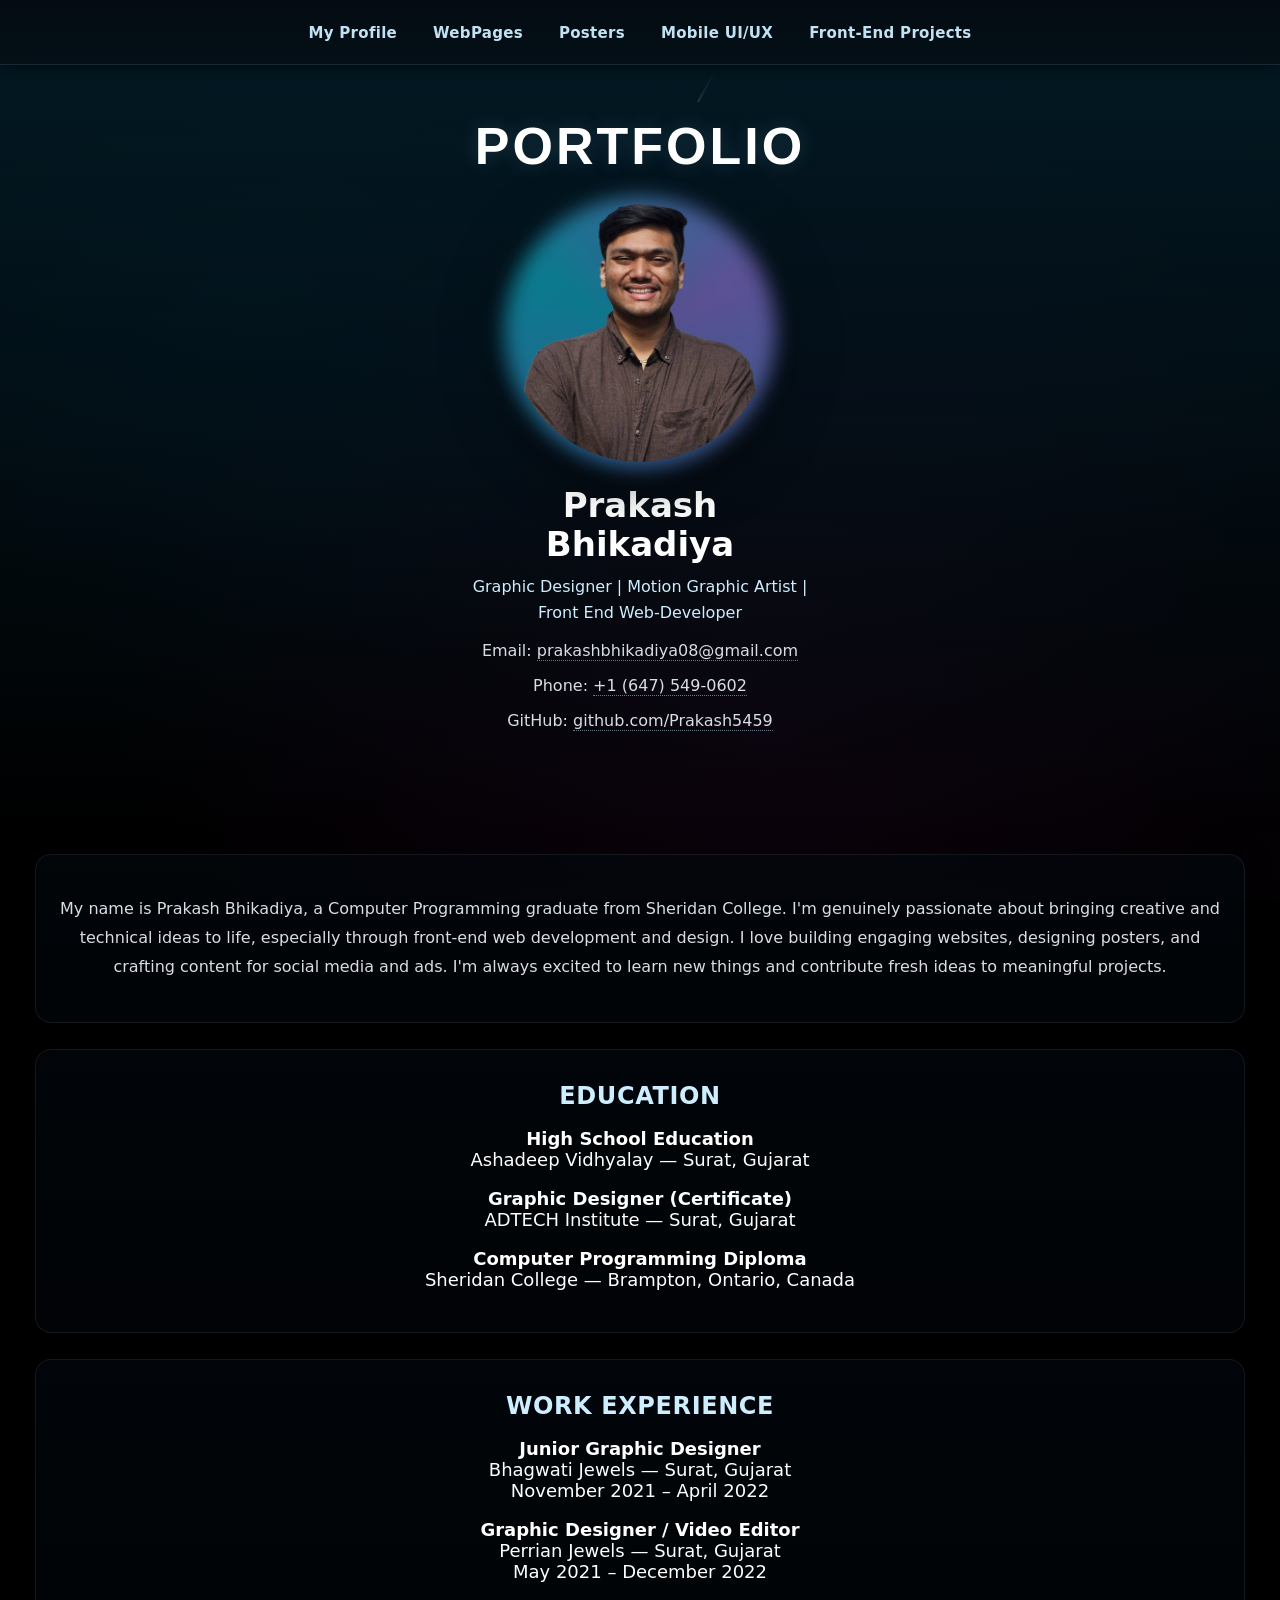
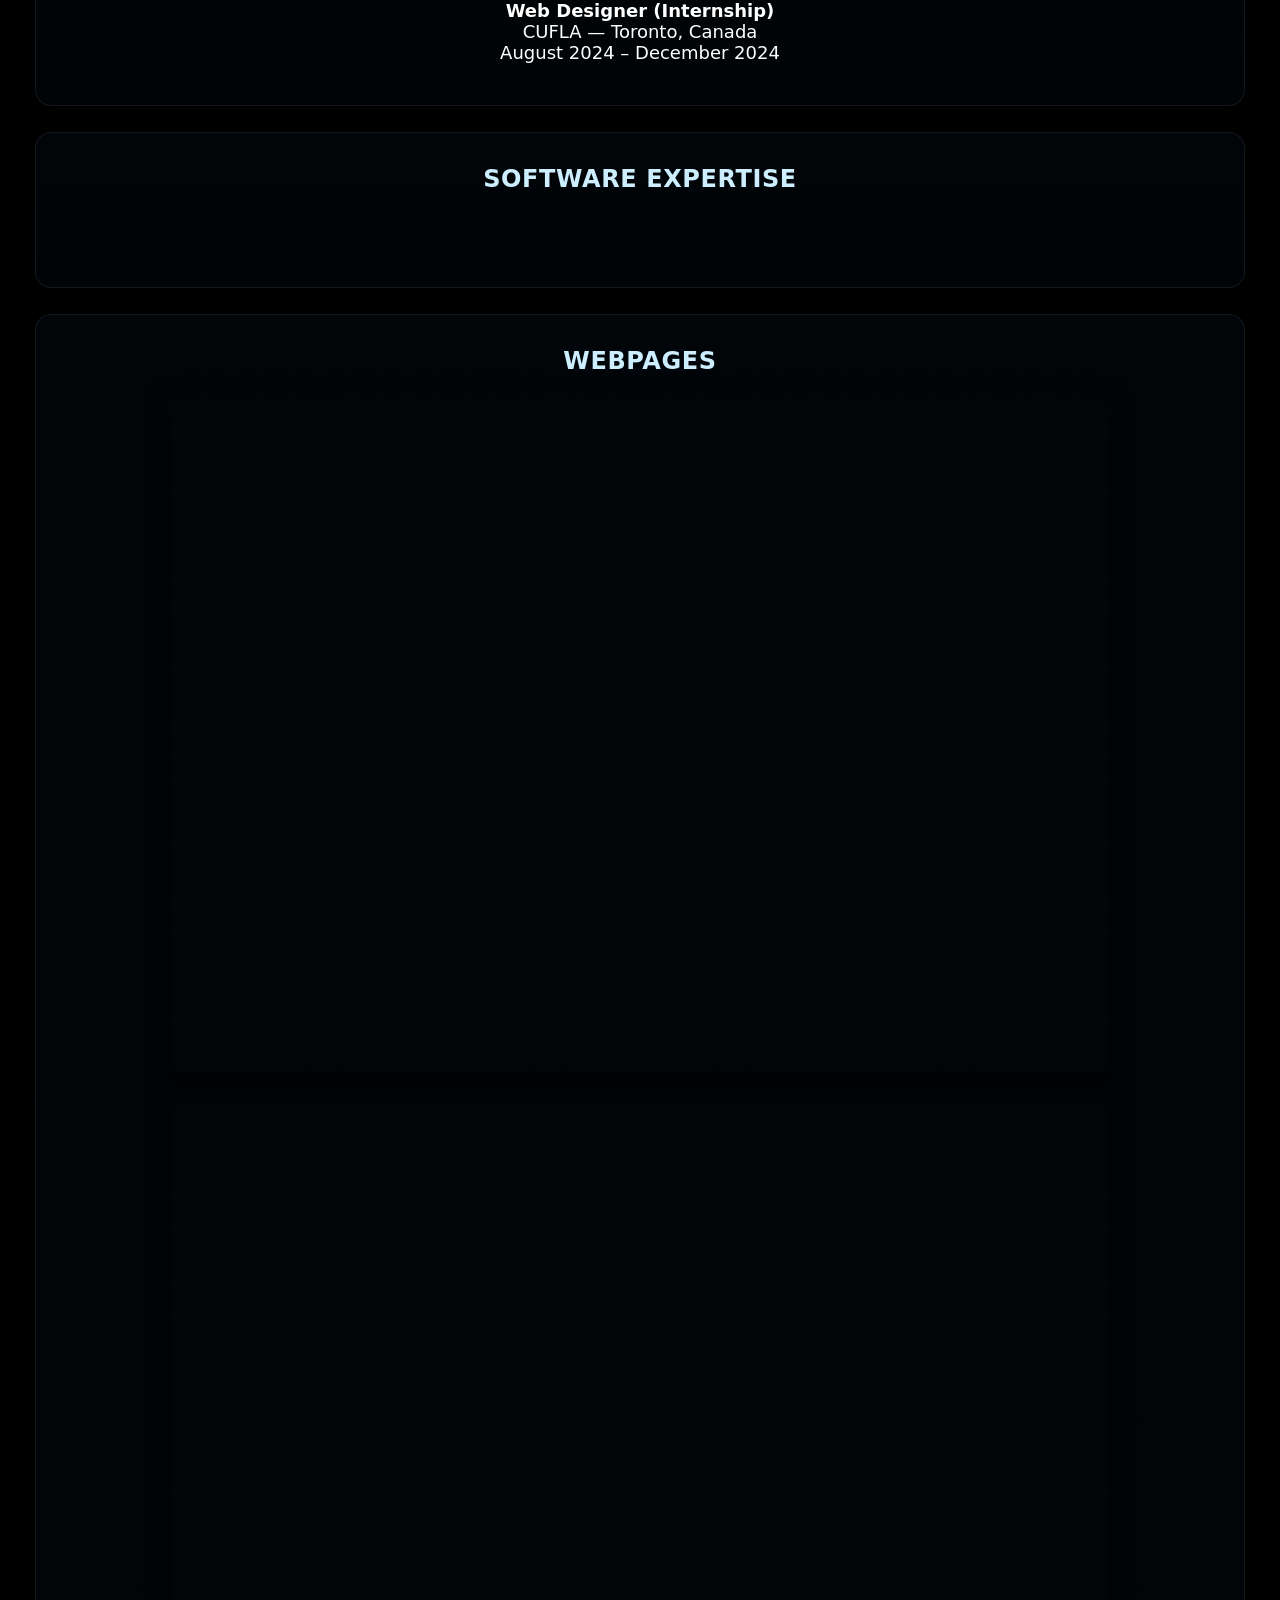
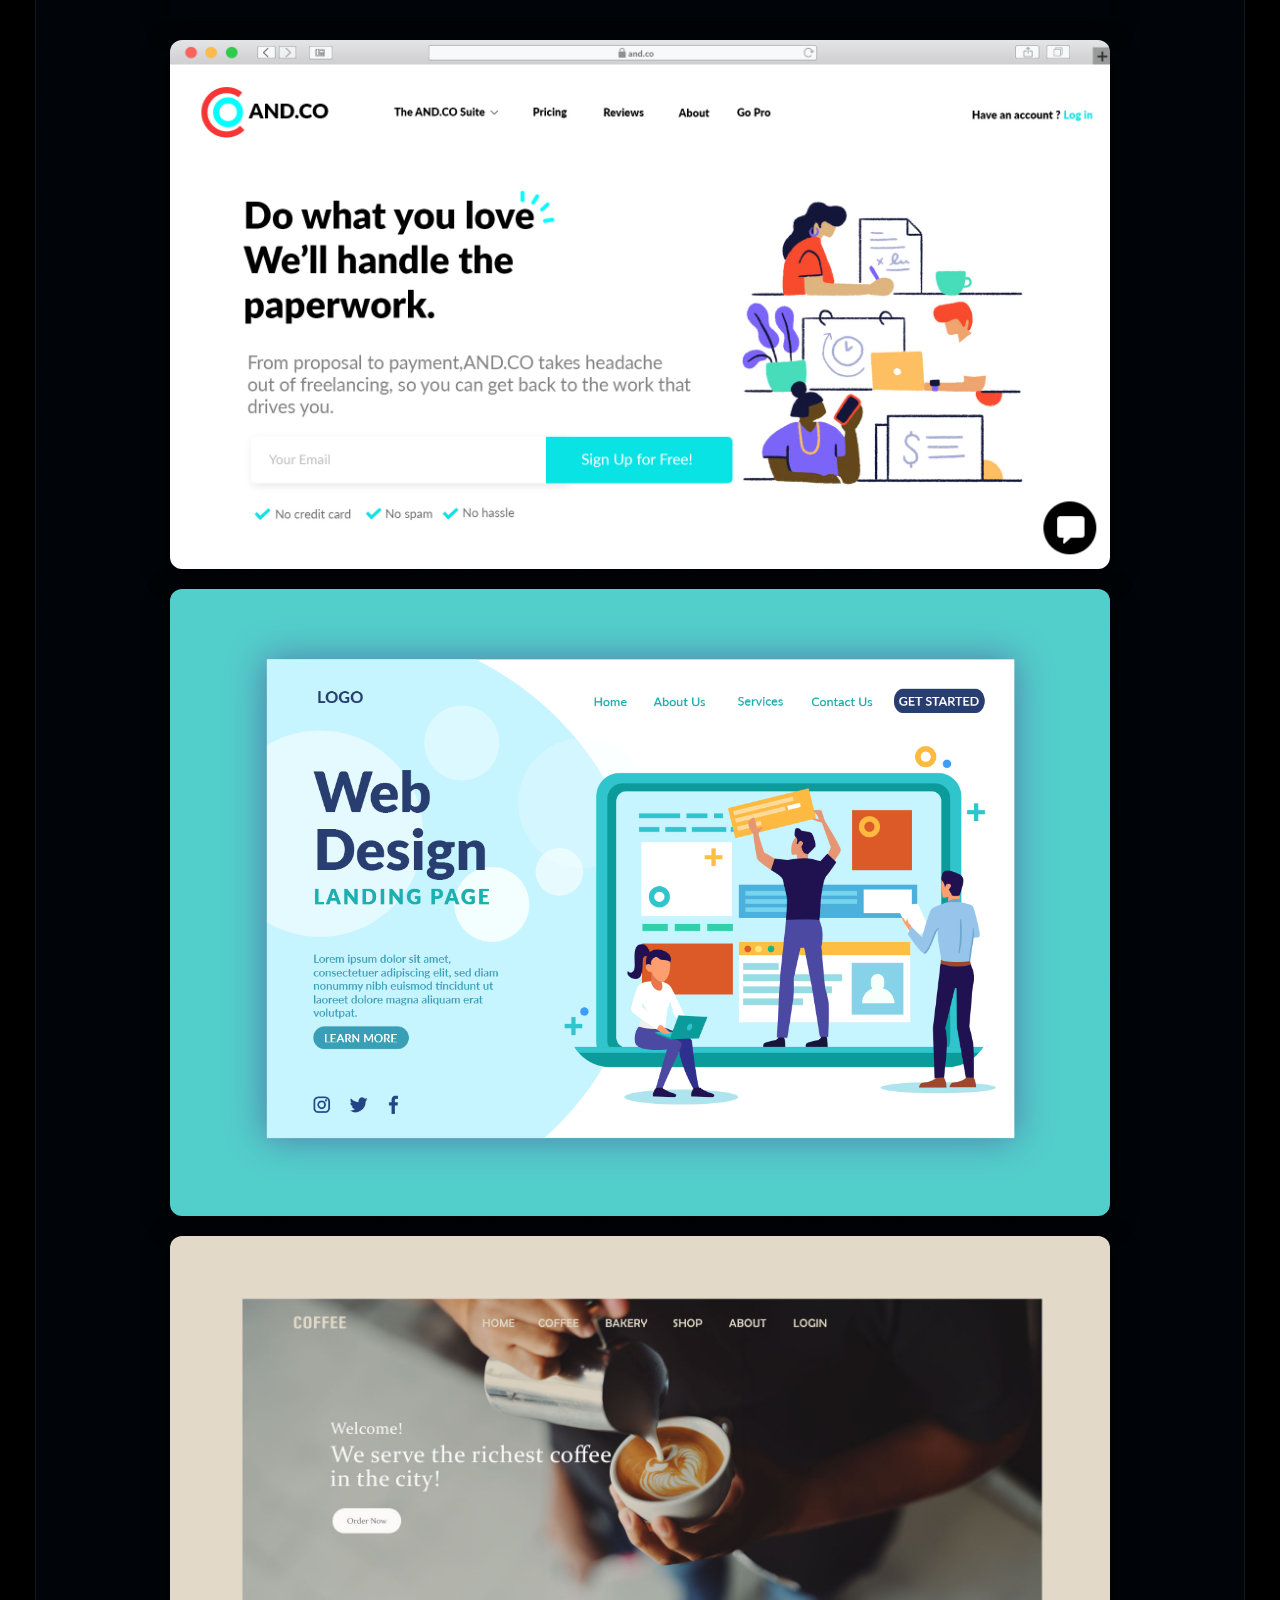
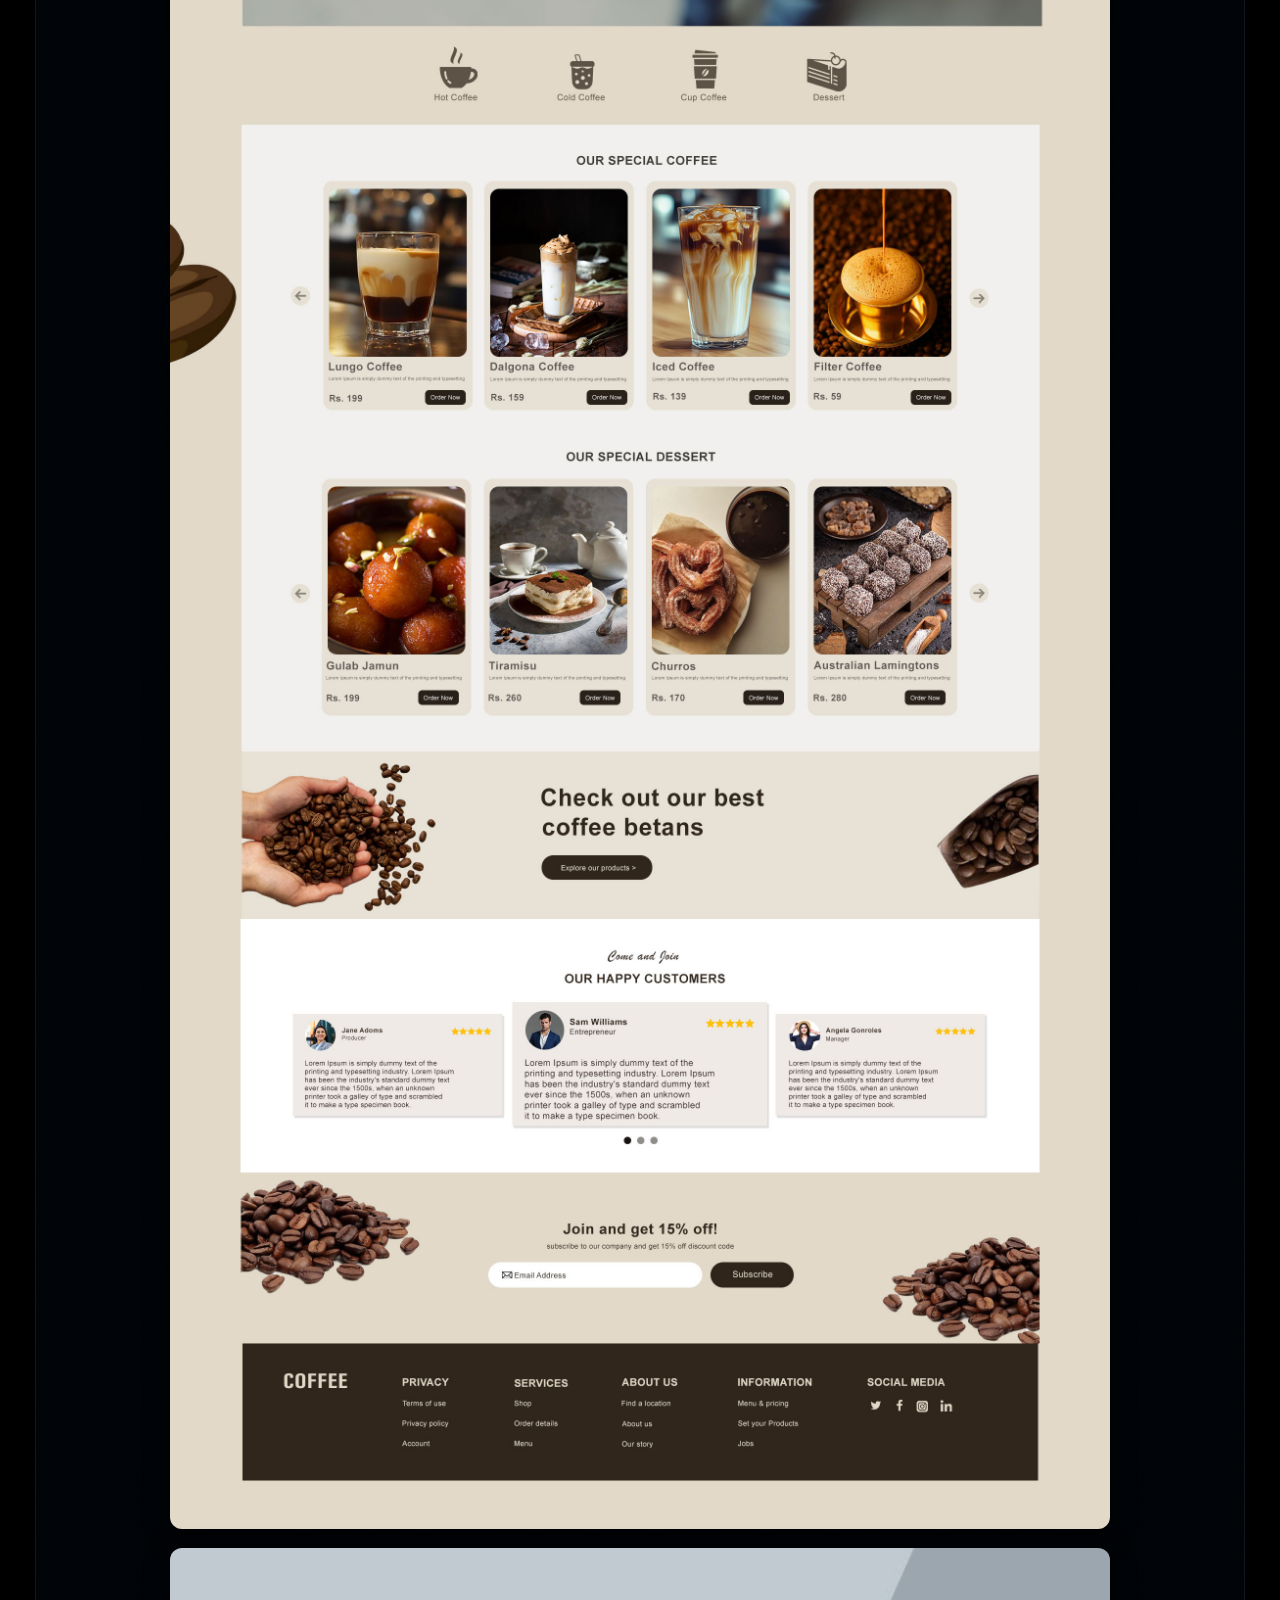
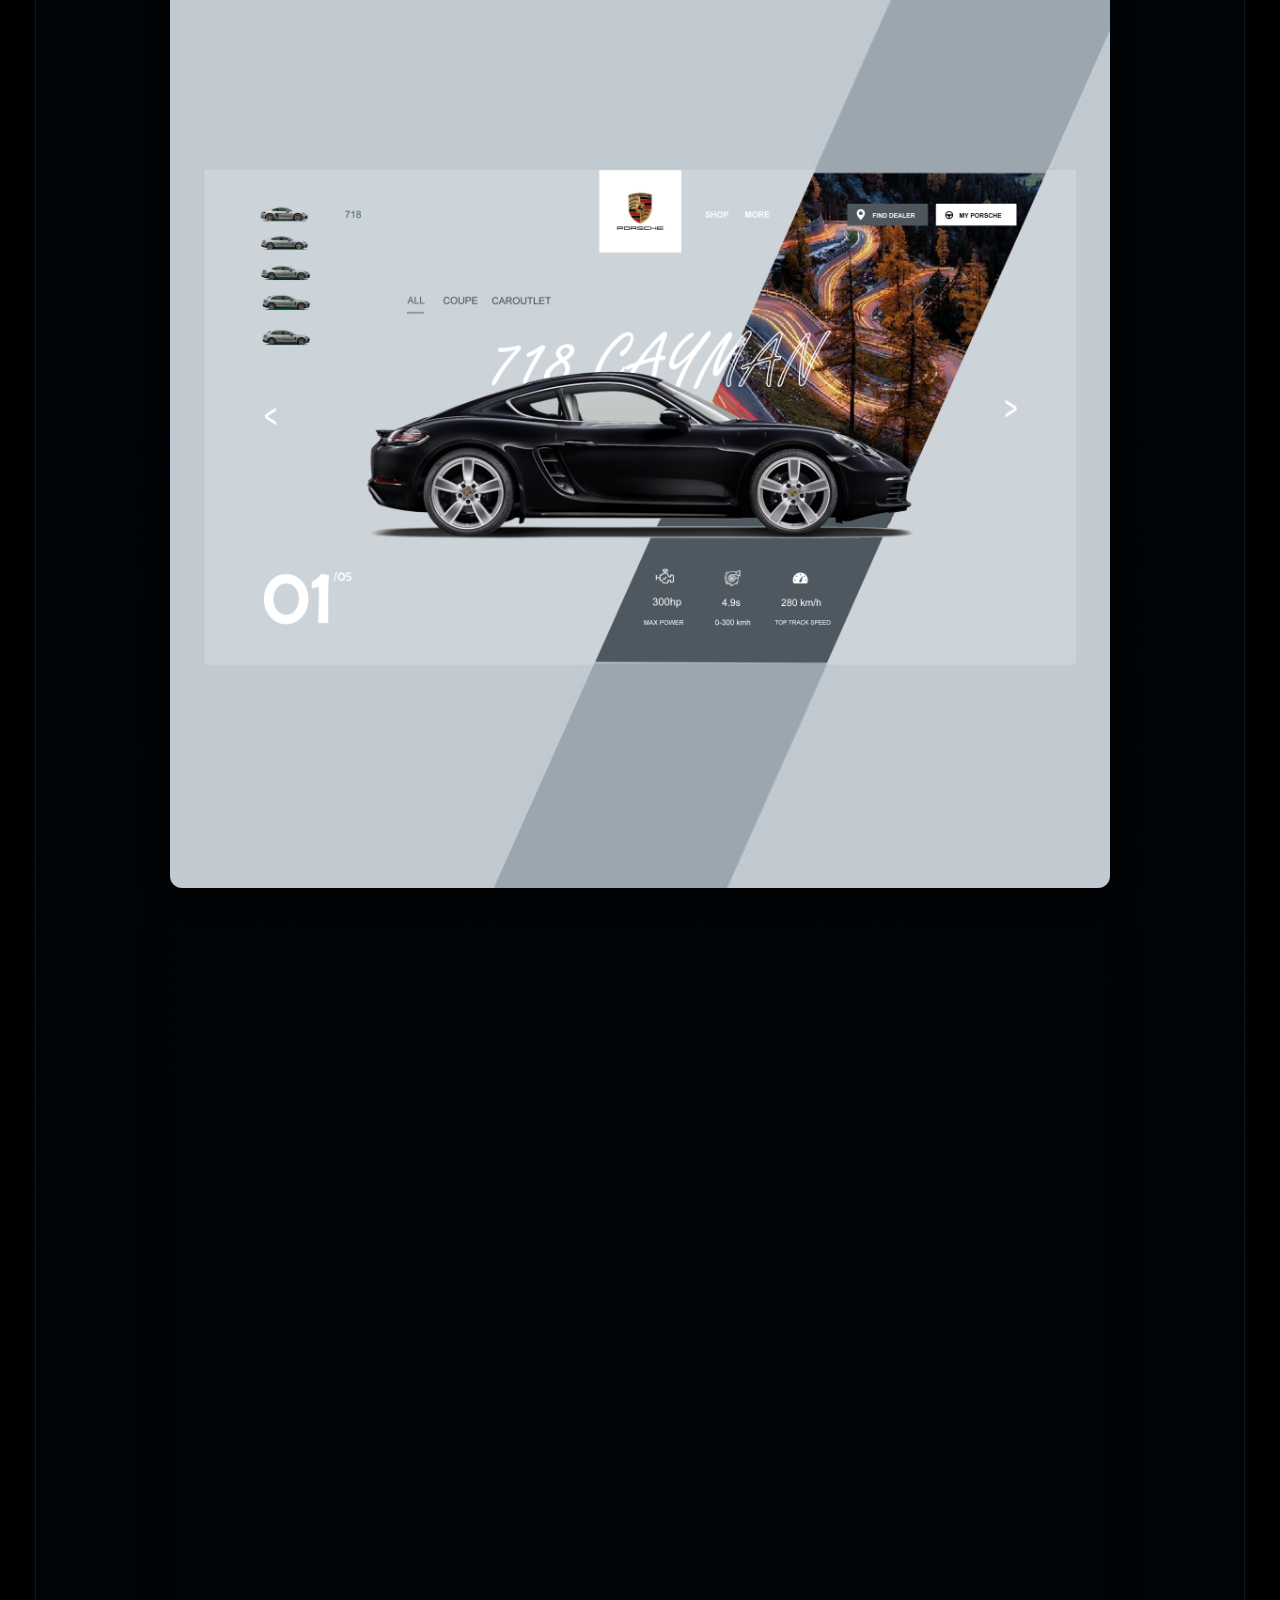
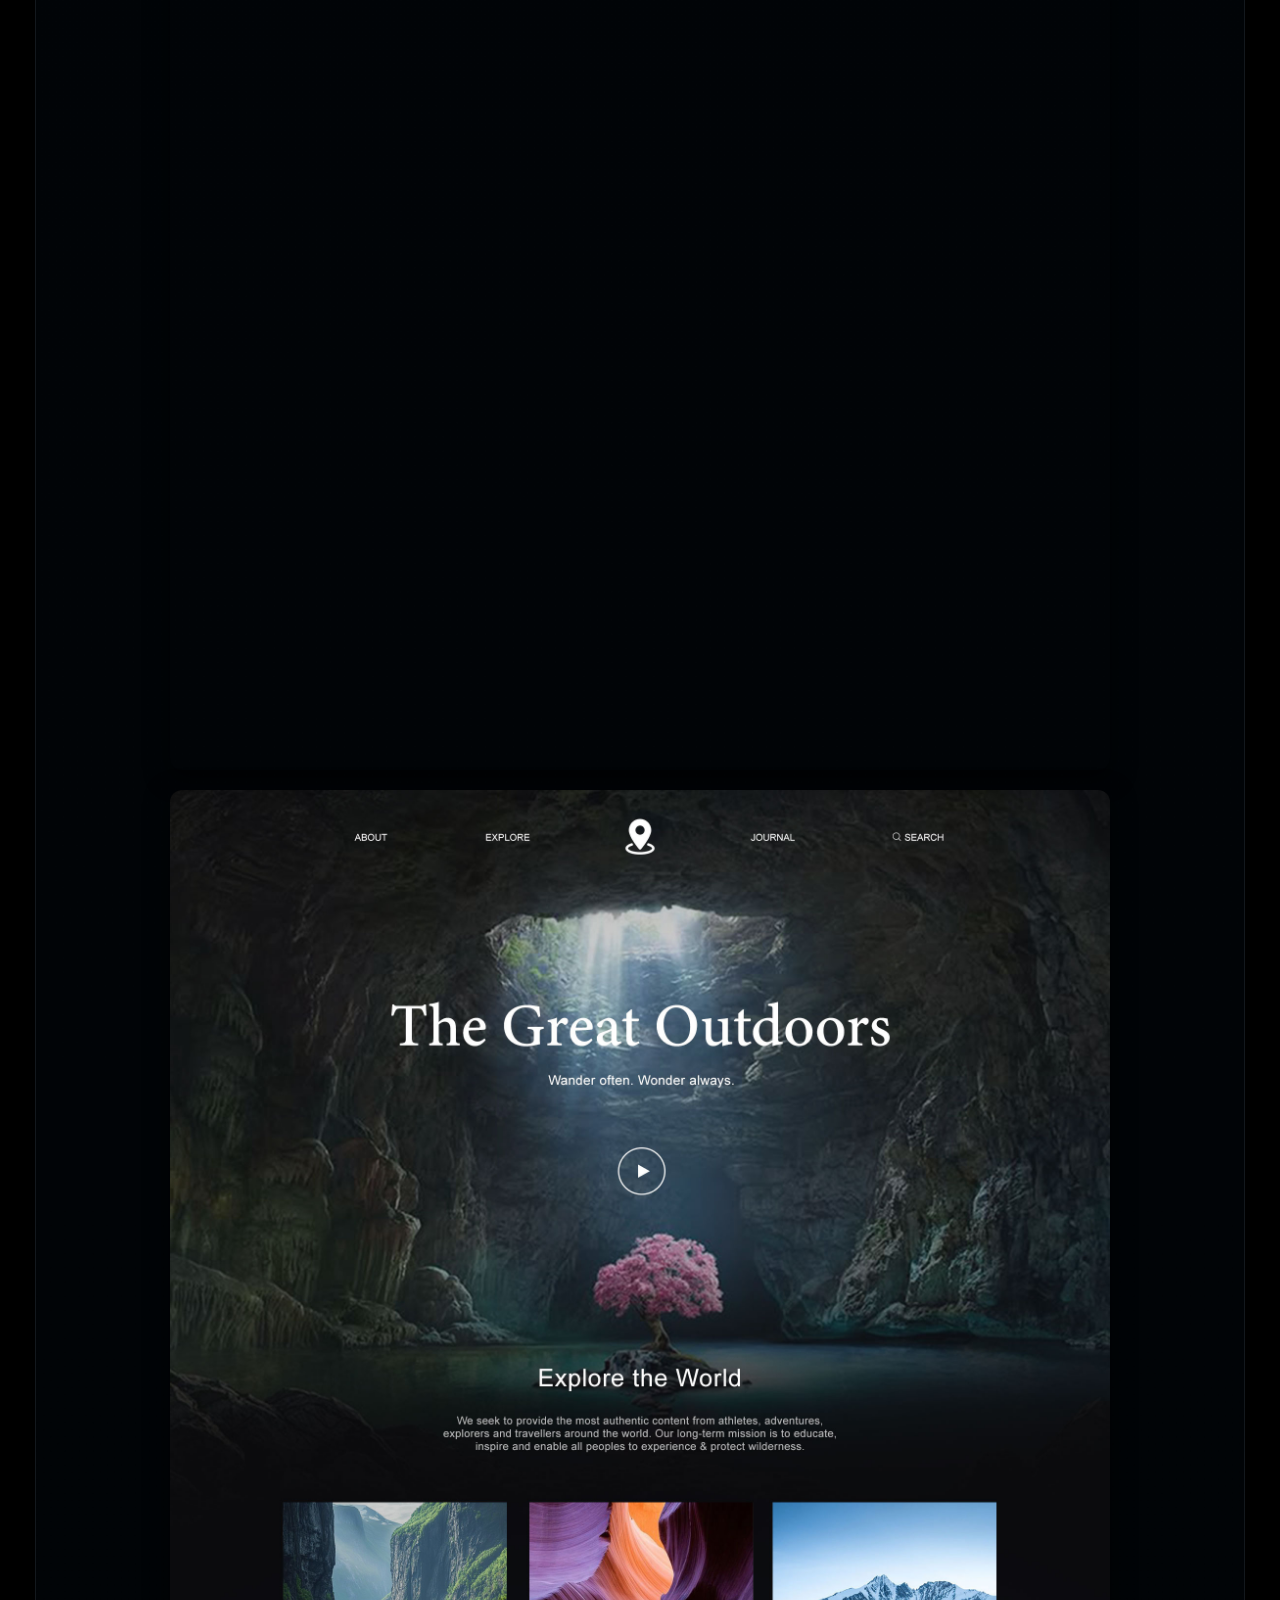
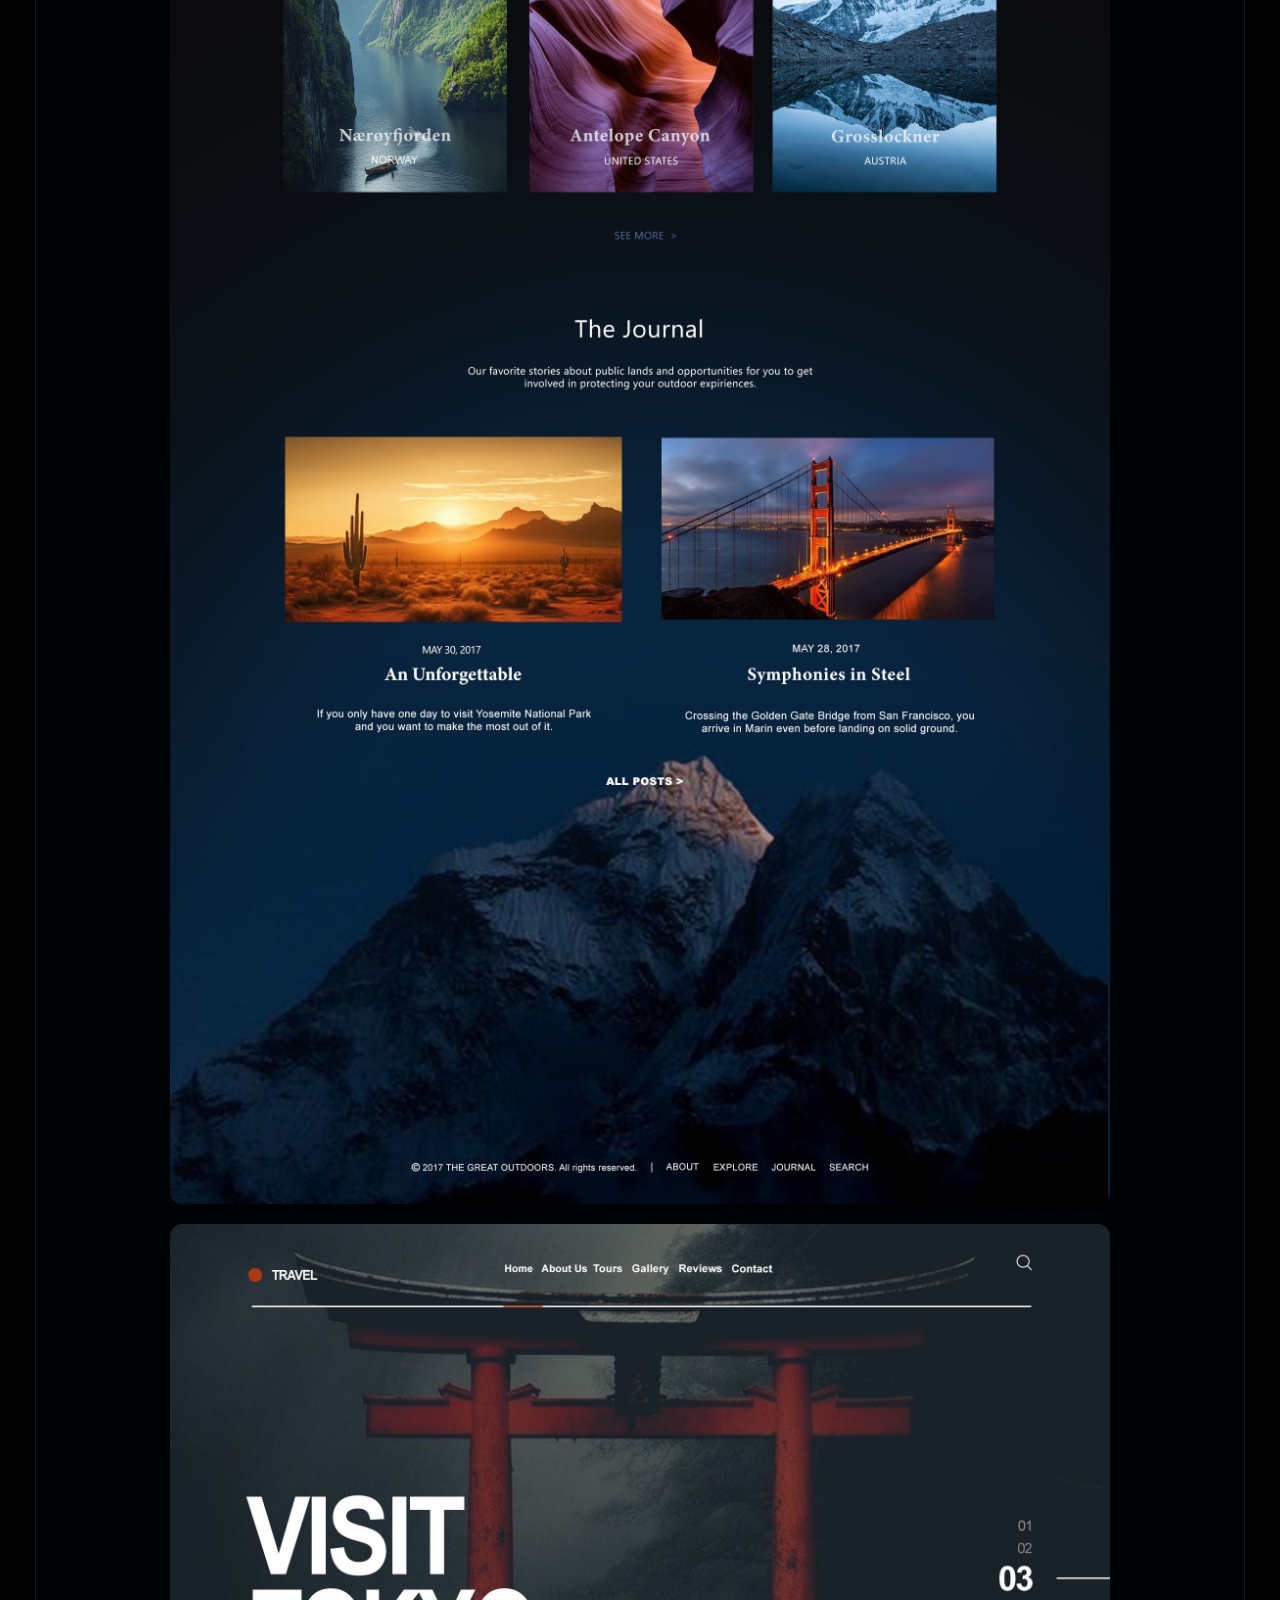
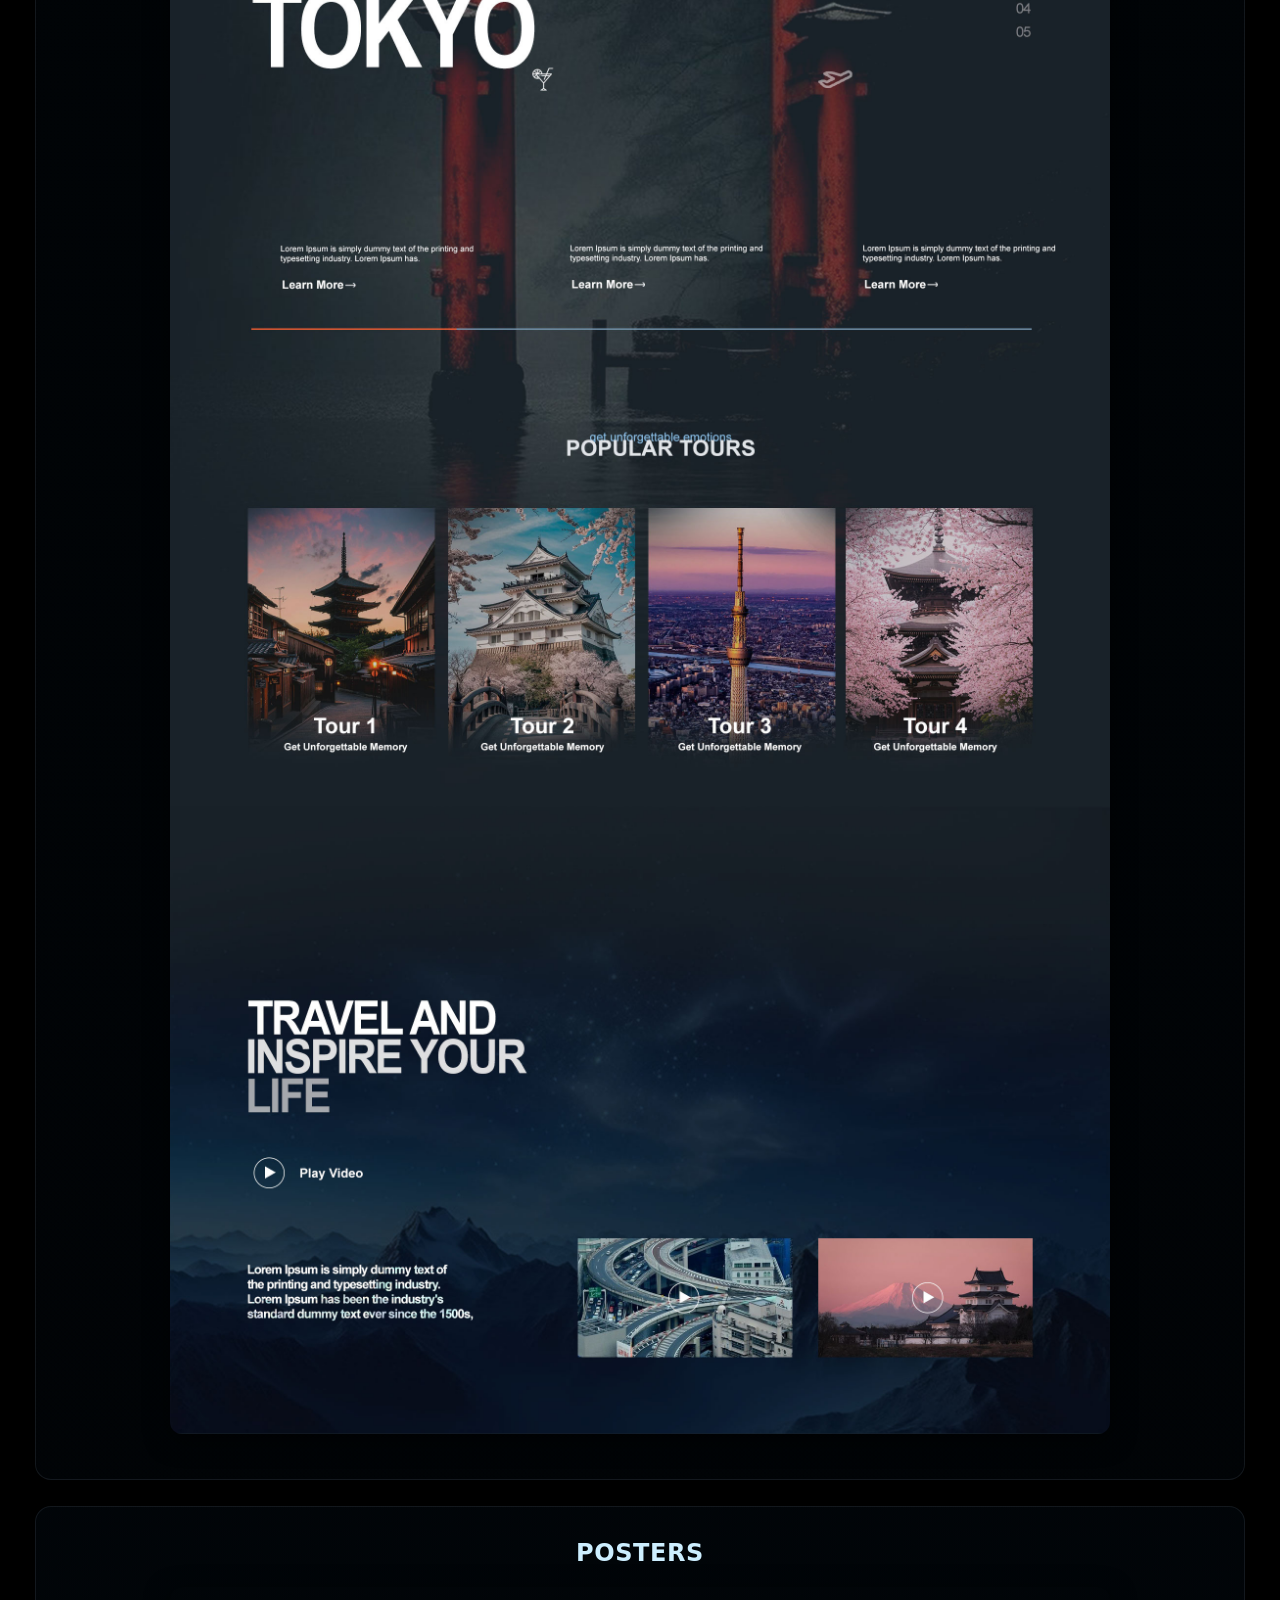
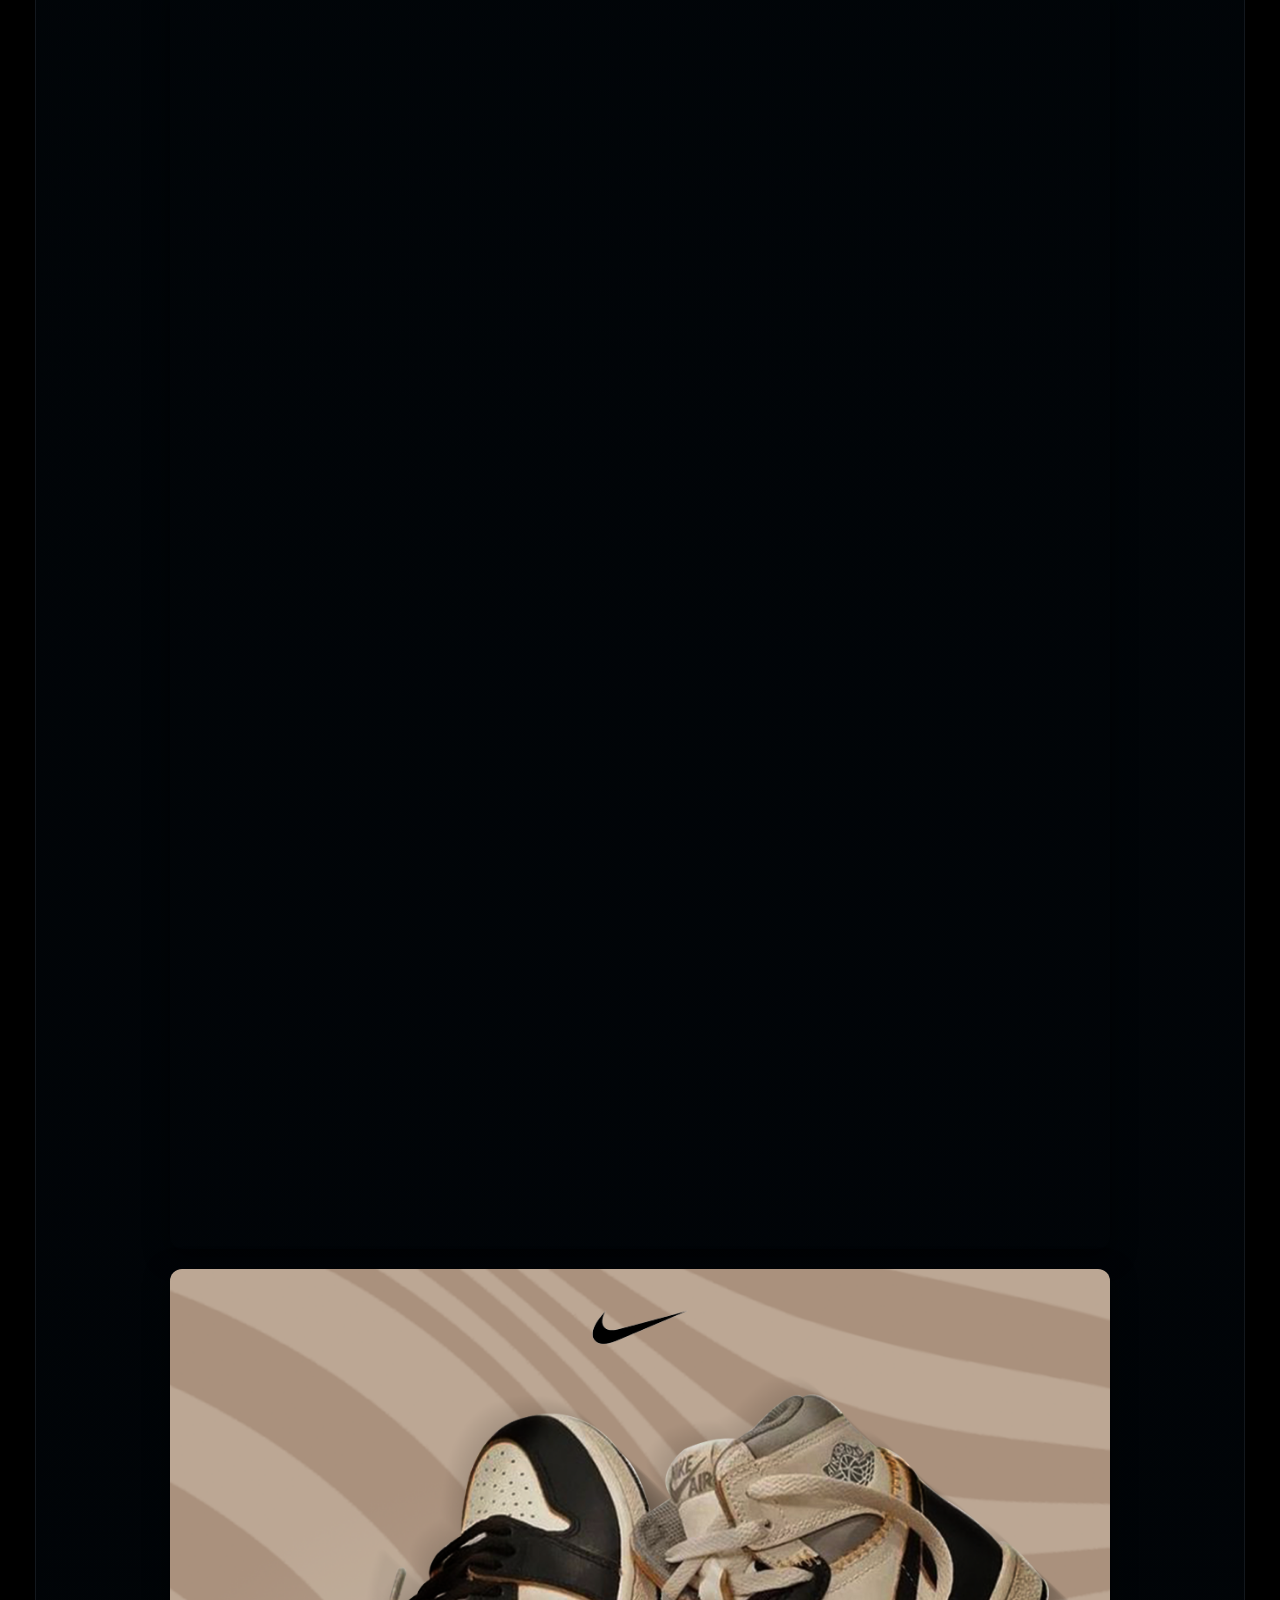
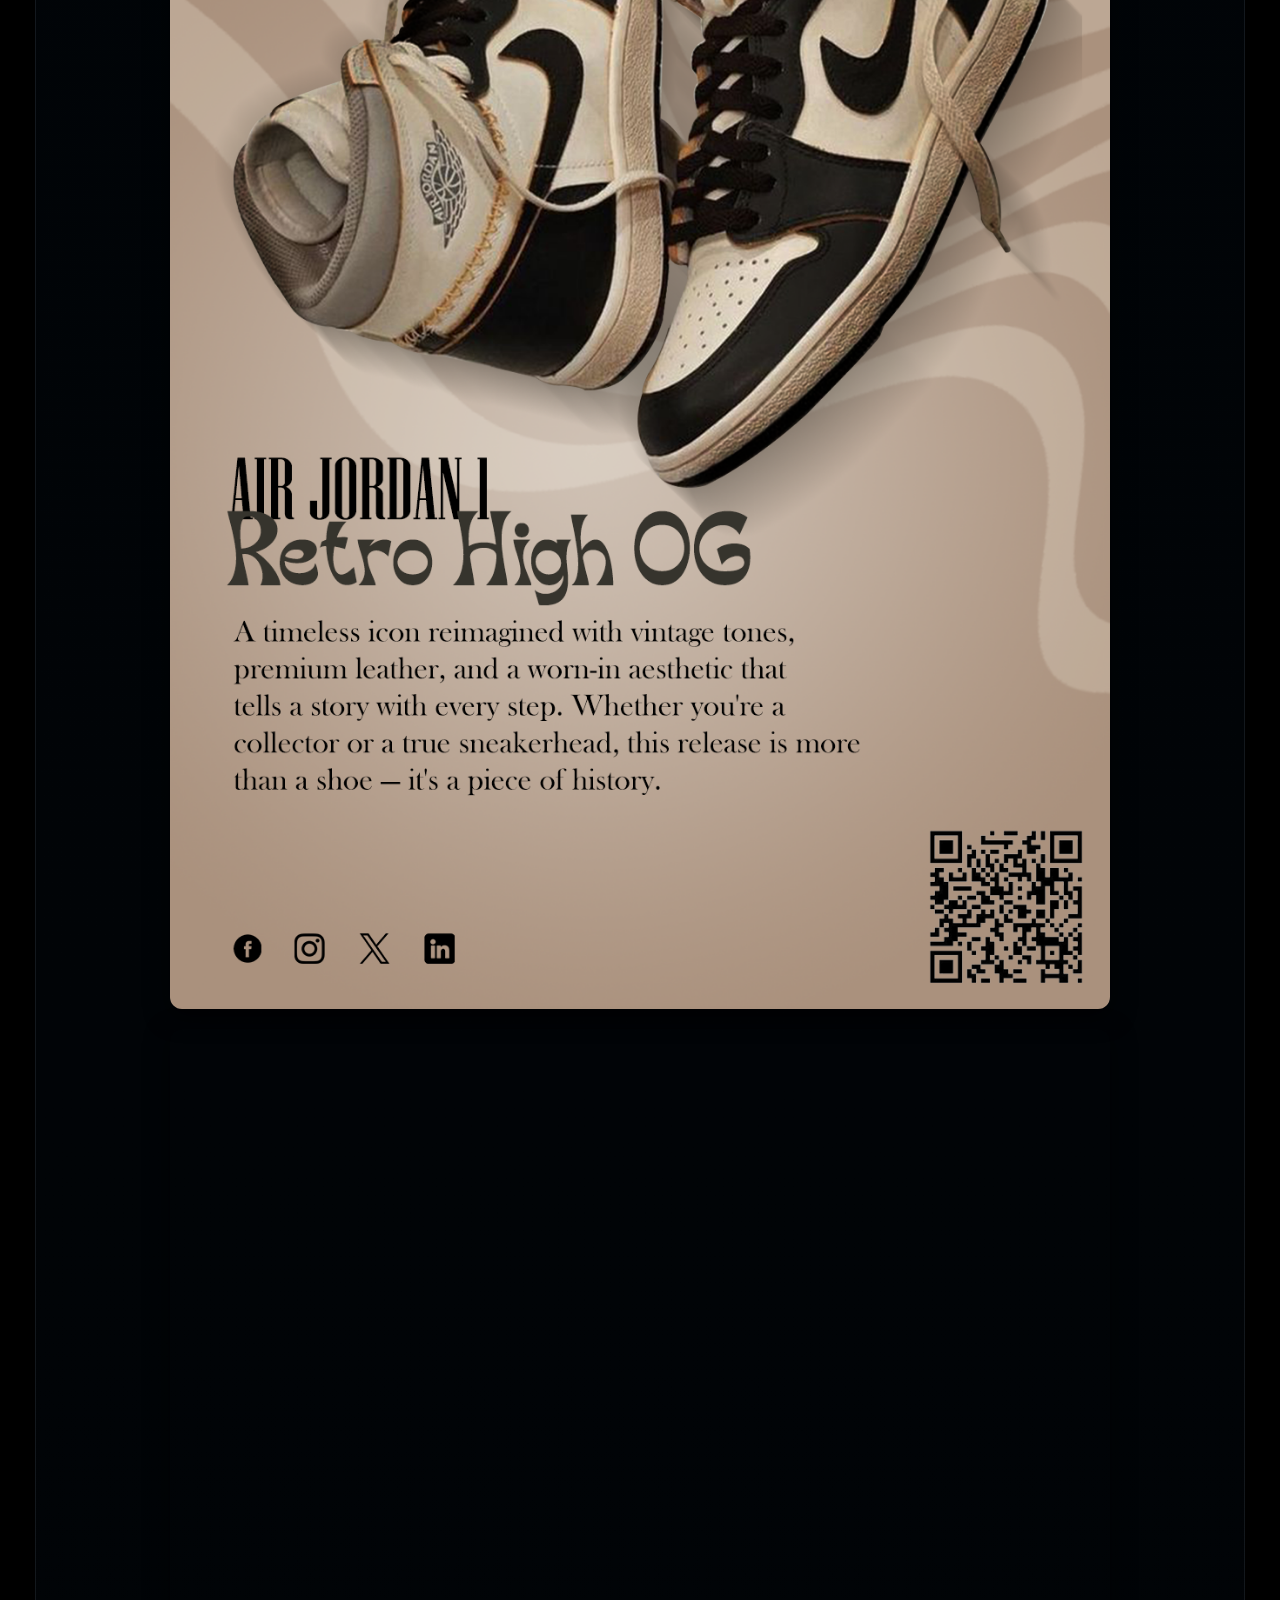
<file: index.html>
<!DOCTYPE html>
<html lang="en">
<head>
  <meta charset="UTF-8" />
  <meta name="viewport" content="width=device-width, initial-scale=1.0, viewport-fit=cover"/>
  <title>Prakash Bhikadiya | Portfolio</title>

  <!-- SEO / Social -->
  <meta name="description" content="Portfolio of Prakash Bhikadiya — Graphic Designer, Motion Graphics Artist, and Front-End Web Developer. Explore projects, posters, UI/UX work, and live demos.">
  <meta property="og:type" content="website">
  <meta property="og:title" content="Prakash Bhikadiya | Portfolio">
  <meta property="og:description" content="Graphic Design, Motion Graphics, and Front-End Web Development projects by Prakash Bhikadiya.">
  <meta property="og:url" content="https://your-domain.example.com/">
  <meta property="og:image" content="Prakash.png">
  <meta property="og:image:alt" content="Portrait of Prakash Bhikadiya">
  <meta name="twitter:card" content="summary_large_image">
  <meta name="twitter:title" content="Prakash Bhikadiya | Portfolio">
  <meta name="twitter:description" content="Graphic Design, Motion Graphics, and Front-End Web Development projects by Prakash Bhikadiya.">
  <meta name="twitter:image" content="Prakash.png">

  <!-- Favicon -->
  <link rel="icon" href="favicon.ico" sizes="any">
  <link rel="icon" href="favicon.png" type="image/png">

  <style>
    :root{
      --sky:#031a24; --blue-100:#cceeff; --text:#d7dee4; --title:#ffffff;
      --card-bg:rgba(5,12,18,.58); --shadow:0 6px 24px rgba(0,0,0,.6);
      --nav-h:64px; --focus:#7dd3fc;
      --pad: clamp(14px, 3vw, 24px);
      --radius: 16px;
    }
    html{scroll-behavior:smooth;}
    body{
      margin:0; font-family:system-ui,-apple-system,Segoe UI,Roboto,Arial,sans-serif;
      background:#000; color:var(--title); min-height:100vh;
      padding-bottom: env(safe-area-inset-bottom);
    }
    ::selection{background:var(--focus);color:#0b1220;}
    img{display:block; max-width:100%; height:auto;}

    /* Focus accessibility */
    a:focus-visible,button:focus-visible{outline:3px solid var(--focus); outline-offset:3px; border-radius:8px;}

    /* Reduced motion */
    @media (prefers-reduced-motion: reduce){
      *{animation-duration:.001ms!important;animation-iteration-count:1!important;transition-duration:.001ms!important;scroll-behavior:auto!important;}
      .scroll-cue .wheel{animation:none!important;}
    }

    /* Galaxy canvases */
    #galaxyCanvas, #starTrailCanvas{
      position:fixed; inset:0; width:100vw; height:100vh; z-index:0; pointer-events:none; display:block;
    }
    #galaxyCanvas{
      background:
        radial-gradient(1200px 800px at 70% 10%, rgba(40,20,80,.14), transparent 60%),
        radial-gradient(900px 700px at 20% 30%, rgba(0,80,140,.12), transparent 60%),
        radial-gradient(1100px 950px at 60% 80%, rgba(120,30,120,.10), transparent 65%),
        #000;
      filter:saturate(1.05);
    }

    /* Nav */
    .navbar{
      position:fixed; inset:0 0 auto 0; height:var(--nav-h);
      background:linear-gradient(180deg, rgba(5,10,16,.9), rgba(5,10,16,.65));
      backdrop-filter:saturate(1.2) blur(8px);
      z-index:1000; display:grid; place-items:center; box-shadow:0 2px 14px rgba(0,0,0,.6);
      border-bottom:1px solid rgba(147,197,253,.15);
    }
    .navbar ul{
      list-style:none; display:flex; gap: clamp(12px, 4vw, 28px);
      margin:0; padding:0 clamp(10px, 3vw, 18px); align-items:center; flex-wrap:wrap;
    }
    .navbar a{
      position:relative; text-decoration:none; color:var(--blue-100); font-weight:700;
      font-size: clamp(13px, 3.4vw, 15px); letter-spacing:.3px; opacity:.95;
      padding:10px 4px; /* bigger tap targets */
      transition:opacity .25s ease, color .25s ease;
    }
    .navbar a::after{
      content:""; position:absolute; left:0; bottom:4px; height:2px; width:0%;
      background:linear-gradient(90deg,#60a5fa,#22d3ee); border-radius:2px; transition:width .25s ease;
    }
    .navbar a:hover{color:#fff; opacity:1;}
    .navbar a:hover::after{width:100%;}
    /* Small phones: allow horizontal scroll rather than wrapping to multiple lines */
    @media (max-width:520px){
      .navbar ul{flex-wrap:nowrap; overflow-x:auto; -webkit-overflow-scrolling:touch; white-space:nowrap;}
      .navbar li{flex:0 0 auto;}
      .navbar ul::-webkit-scrollbar{height:0;}
    }

    /* Hero (intro) */
    .hero-section{
      padding-top:calc(var(--nav-h) + clamp(28px, 6vw, 52px));
      background:linear-gradient(to bottom, var(--sky), rgba(0,0,0,0));
      padding-bottom: clamp(70px, 9vw, 90px);
      text-align:center; position:relative; z-index:1;
    }
    .portfolio-title{
      font-family:Impact, Haettenschweiler, 'Arial Narrow Bold', sans-serif;
      font-size: clamp(32px, 7vw, 52px); margin:0 0 clamp(14px, 3vw, 26px); letter-spacing:3px;
      text-shadow:0 0 20px rgba(147,197,253,.18);
      animation:pulseGlow 4s ease-in-out infinite;
    }
    @keyframes pulseGlow{
      0%,100%{text-shadow:0 0 16px rgba(147,197,253,.16);}
      50%{text-shadow:0 0 28px rgba(147,197,253,.35);}
    }
    .hero-content{display:flex; flex-direction:column; align-items:center; gap: clamp(8px, 2.4vw, 16px); padding:0 var(--pad);}
    .image-wrapper{position:relative; width: clamp(160px, 34vw, 260px); height: clamp(160px, 34vw, 260px); margin-bottom:8px; filter:drop-shadow(0 10px 28px rgba(0,0,0,.65));}
    .gradient-bg{
      position:absolute; inset:-6px; border-radius:50%;
      background:conic-gradient(from 180deg at 50% 50%, #60a5fa, #22d3ee, #a78bfa, #60a5fa);
      filter:blur(10px) saturate(1.1); opacity:.55; z-index:1; animation:spin 18s linear infinite;
    }
    @keyframes spin{to{transform:rotate(360deg)}}
    .profile-img{position:relative; width:100%; height:100%; object-fit:cover; border-radius:50%; z-index:2;}
    .text-content .name{font-size: clamp(22px, 6vw, 34px); font-weight:800; margin:0; line-height:1.15;}
    .text-content .lastname{display:block;}
    .roles{font-size: clamp(14px, 3.8vw, 16px); color:var(--blue-100); margin-top:10px; line-height:1.6;}
    .contact-info p,.contact-info a{color:var(--text);}
    .contact-info a{text-decoration:none; border-bottom:1px dotted rgba(204,238,255,.5);}
    .contact-info a:hover{color:#fff; border-bottom-color:#fff;}

    /* Scroll cue */
    .scroll-cue{
      position:absolute; left:50%; bottom: clamp(10px, 3.5vw, 20px); transform:translateX(-50%); z-index:2;
      text-decoration:none; opacity:.95; transition:opacity .2s ease, transform .2s ease;
    }
    .scroll-cue:hover{ opacity:1; transform:translateX(-50%) translateY(-2px); }
    .scroll-cue .mouse{
      width: clamp(22px, 6vw, 28px); height: clamp(34px, 9vw, 44px);
      border:2px solid rgba(255,255,255,.85); border-radius:16px; display:inline-block; position:relative; box-shadow:0 0 10px rgba(147,197,253,.15);
    }
    .scroll-cue .wheel{
      position:absolute; left:50%; transform:translateX(-50%); top:8px;
      width:4px; height:8px; border-radius:2px; background:rgba(255,255,255,.95);
      animation:wheelDrop 1.8s ease-in-out infinite;
    }
    @keyframes wheelDrop{
      0%{opacity:0; transform:translate(-50%,0)}
      15%{opacity:1}
      80%{opacity:0; transform:translate(-50%,16px)}
      100%{opacity:0; transform:translate(-50%,16px)}
    }
    .scroll-cue.is-hidden{ opacity:0; transform:translateX(-50%) translateY(6px); pointer-events:none; }

    /* Sections */
    .intro-text,.section{
      position:relative; z-index:1; text-align:center;
      padding: var(--pad); max-width:1160px; margin:0 auto 0;
      background:linear-gradient(180deg, rgba(2,8,14,.6), rgba(2,8,14,.45));
      border:1px solid rgba(148,163,184,.12); border-radius:var(--radius); box-shadow:var(--shadow);
      transition:transform .5s cubic-bezier(.2,.8,.2,1), opacity .6s ease;
    }
    .intro-text{margin-top: clamp(12px, 2.8vw, 18px); font-size: clamp(15px, 3.2vw, 16px); line-height:1.8; color:var(--text);}
    .section{margin-top: clamp(16px, 3.5vw, 26px);}
    .section h3{font-size: clamp(18px, 4vw, 24px); color:var(--blue-100); margin:8px 0 16px; text-transform:uppercase; letter-spacing:.6px;}
    .section p{font-size: clamp(15px, 3.2vw, 18px);}

    .icon-row{display:flex; flex-wrap:wrap; justify-content:center; gap: clamp(12px, 3.6vw, 20px); margin-top:20px; padding:0 8px;}
    .icon-row img{width:50px; height:50px; object-fit:contain; filter:drop-shadow(0 2px 8px rgba(0,0,0,.6));}

    .web-preview{display:flex; justify-content:center; margin: clamp(12px, 3.2vw, 20px) 0; padding:0 clamp(6px, 2vw, 10px);}
    .framed{border-radius:12px; box-shadow:var(--shadow); display:block; width:100%; max-width:940px; height:auto;}
    .framed:hover{box-shadow:0 14px 38px rgba(0,0,0,.6);} /* tilt handles transform */

    .project-card{
      margin: clamp(16px, 4vw, 32px) auto; max-width:960px; text-align:center; padding: clamp(10px, 3vw, 16px) clamp(12px, 3vw, 20px);
      background:linear-gradient(180deg, rgba(0,0,0,.5), rgba(0,0,0,.4));
      border:1px solid rgba(148,163,184,.12); border-radius:14px; box-shadow:var(--shadow);
      transition:box-shadow .25s ease;
    }
    .project-card:hover{box-shadow:0 14px 40px rgba(0,0,0,.55);}
    .project-title{margin-top:12px; font-size: clamp(18px, 4.2vw, 20px); color:var(--blue-100); font-weight:800; letter-spacing:.5px;}
    .project-desc{font-size: clamp(15px, 3.2vw, 16px); color:var(--text); margin-top:8px; line-height:1.6; padding:0 10px;}

    /* Reveal */
    .reveal{opacity:0; transform:translateY(16px);}
    .reveal.visible{opacity:1; transform:translateY(0); transition:opacity .6s ease, transform .6s ease;}

    /* Tilt base */
    .tilt{transition:transform .18s ease, box-shadow .18s ease; will-change:transform; transform-style:preserve-3d;}

    /* Small screens tweaks */
    @media (max-width:640px){
      .intro-text,.section{border-radius:12px;}
    }
  </style>
</head>
<body>

  <!-- Galaxy Background (always visible) -->
  <canvas id="galaxyCanvas" aria-hidden="true"></canvas>
  <canvas id="starTrailCanvas" aria-hidden="true"></canvas>

  <!-- Navigation -->
  <nav class="navbar" role="navigation" aria-label="Primary">
    <ul>
      <li><a href="#profile">My Profile</a></li>
      <li><a href="#webpages">WebPages</a></li>
      <li><a href="#posters">Posters</a></li>
      <li><a href="#mobile-ui">Mobile UI/UX</a></li>
      <li><a href="#frontend">Front-End Projects</a></li>
    </ul>
  </nav>

  <!-- INTRO (no tilt here) -->
  <section id="profile" class="hero-section" aria-labelledby="portfolio-title">
    <h1 id="portfolio-title" class="portfolio-title">PORTFOLIO</h1>
    <div class="hero-content" id="intro">
      <div class="image-wrapper">
        <div class="gradient-bg" aria-hidden="true"></div>
        <img src="Prakash.png" alt="Portrait of Prakash Bhikadiya smiling, wearing a green top"
             class="profile-img" width="260" height="260" />
      </div>
      <div class="text-content">
        <h2 class="name">Prakash<br><span class="lastname">Bhikadiya</span></h2>
        <p class="roles">Graphic Designer | Motion Graphic Artist |<br>Front End Web-Developer</p>
        <div class="contact-info">
          <p>Email: <a href="mailto:prakashbhikadiya08@gmail.com">prakashbhikadiya08@gmail.com</a></p>
          <p>Phone: <a href="tel:+16475490602">+1 (647) 549-0602</a></p>
          <p>GitHub: <a href="https://github.com/Prakash5459" target="_blank" rel="noopener">github.com/Prakash5459</a></p>
        </div>
      </div>
    </div>

    <!-- Scroll cue -->
    <a href="#webpages" class="scroll-cue" aria-label="Scroll for more">
      <span class="mouse"><span class="wheel"></span></span>
    </a>
  </section>

  <section class="intro-text reveal">
    <p>
      My name is Prakash Bhikadiya, a Computer Programming graduate from Sheridan College. I'm genuinely passionate
      about bringing creative and technical ideas to life, especially through front-end web development and design.
      I love building engaging websites, designing posters, and crafting content for social media and ads. I'm always
      excited to learn new things and contribute fresh ideas to meaningful projects.
    </p>
  </section>

  <section class="section reveal" aria-labelledby="edu">
    <h3 id="edu">Education</h3>
    <p><strong>High School Education</strong><br>Ashadeep Vidhyalay — Surat, Gujarat</p>
    <p><strong>Graphic Designer (Certificate)</strong><br>ADTECH Institute — Surat, Gujarat</p>
    <p><strong>Computer Programming Diploma</strong><br>Sheridan College — Brampton, Ontario, Canada</p>
  </section>

  <section class="section reveal" aria-labelledby="work">
    <h3 id="work">Work Experience</h3>
    <p><strong>Junior Graphic Designer</strong><br>Bhagwati Jewels — Surat, Gujarat<br>November 2021 – April 2022</p>
    <p><strong>Graphic Designer / Video Editor</strong><br>Perrian Jewels — Surat, Gujarat<br>May 2021 – December 2022</p>
    <p><strong>Web Designer (Internship)</strong><br>CUFLA — Toronto, Canada<br>August 2024 – December 2024</p>
  </section>

  <!-- Software (icons — excluded from tilt) -->
  <section class="section reveal" aria-labelledby="soft">
    <h3 id="soft">Software Expertise</h3>
    <div class="icon-row" role="list">
      <img src="js.png" alt="JavaScript logo" loading="lazy" width="50" height="50" decoding="async">
      <img src="css3.png" alt="CSS3 logo" loading="lazy" width="50" height="50" decoding="async">
      <img src="html5.png" alt="HTML5 logo" loading="lazy" width="50" height="50" decoding="async">
      <img src="ai.png" alt="Adobe Illustrator logo" loading="lazy" width="50" height="50" decoding="async">
      <img src="ae.png" alt="Adobe After Effects logo" loading="lazy" width="50" height="50" decoding="async">
      <img src="ps.png" alt="Adobe Photoshop logo" loading="lazy" width="50" height="50" decoding="async">
      <img src="github.png" alt="GitHub logo" loading="lazy" width="50" height="50" decoding="async">
      <img src="vscode.png" alt="Visual Studio Code logo" loading="lazy" width="50" height="50" decoding="async">
    </div>
  </section>

  <!-- Webpages -->
  <section id="webpages" class="section reveal" aria-labelledby="webpages-title">
    <h3 id="webpages-title">Webpages</h3>
    <div class="web-preview"><img class="framed tilt" src="dental-site.png" alt="Dental website mockup landing page" loading="lazy" width="1200" height="750" decoding="async"></div>
    <div class="web-preview"><img class="framed tilt" src="bootstrap-site.png" alt="Bootstrap template homepage preview" loading="lazy" width="1200" height="750" decoding="async"></div>
    <div class="web-preview"><img class="framed tilt" src="andco-site.png" alt="AND.CO website concept with clean grid layout" loading="lazy" width="1200" height="750" decoding="async"></div>
    <div class="web-preview"><img class="framed tilt" src="webdesign-landing.png" alt="Web design landing page with hero banner and call to action" loading="lazy" width="1200" height="750" decoding="async"></div>
    <div class="web-preview"><img class="framed tilt" src="coffee-site.png" alt="Coffee shop website with product cards and warm palette" loading="lazy" width="1200" height="750" decoding="async"></div>
    <div class="web-preview"><img class="framed tilt" src="Cayman.png" alt="Cayman travel landing page mockup" loading="lazy" width="1200" height="750" decoding="async"></div>
    <div class="web-preview"><img class="framed tilt" src="House.png" alt="Modern house showcase page" loading="lazy" width="1200" height="750" decoding="async"></div>
    <div class="web-preview"><img class="framed tilt" src="outdoor.jpg" alt="Outdoor adventure landing page" loading="lazy" width="1200" height="750" decoding="async"></div>
    <div class="web-preview"><img class="framed tilt" src="visit-tokyo.jpg" alt="Visit Tokyo promo page with city skyline" loading="lazy" width="1200" height="750" decoding="async"></div>
  </section>

  <!-- Posters -->
  <section id="posters" class="section reveal" aria-labelledby="posters-title">
    <h3 id="posters-title">Posters</h3>
    <div class="web-preview"><img class="framed tilt" src="NISSAN.png" alt="Nissan campaign poster – bold typography with high-contrast car visual" loading="lazy" width="1200" height="1700" decoding="async"></div>
    <div class="web-preview"><img class="framed tilt" src="NIKE.png" alt="Nike campaign poster – bold red and black grid with product focus" loading="lazy" width="1200" height="1700" decoding="async"></div>
    <div class="web-preview"><img class="framed tilt" src="PORCHE.png" alt="Porsche poster – sleek minimal layout highlighting the car profile" loading="lazy" width="1200" height="1700" decoding="async"></div>
  </section>

  <!-- Mobile UI/UX -->
  <section id="mobile-ui" class="section reveal" aria-labelledby="mobile-title">
    <h3 id="mobile-title">Mobile UI / UX</h3>
    <div class="web-preview"><img class="framed tilt" src="Class.png" alt="Class app UI – course cards and schedule screen" loading="lazy" width="1200" height="1200" decoding="async"></div>
    <div class="web-preview"><img class="framed tilt" src="Management.jpg" alt="Management app UI – dashboard and task list" loading="lazy" width="1200" height="1200" decoding="async"></div>
  </section>

  <!-- Projects -->
  <section id="frontend" class="section reveal" aria-labelledby="front-title">
    <h3 id="front-title">Front-End Projects (Click to access sites)</h3>

    <article class="project-card">
      <a href="https://prakash5459.github.io/shoe-reselling/index.html" target="_blank" rel="noopener">
        <img src="project1-thumbnail.png" alt="SneakerVerse resell marketplace thumbnail" loading="lazy" width="1200" height="700" decoding="async" class="framed tilt">
      </a>
      <p class="project-title">Shoe Reselling Website</p>
      <p class="project-desc">
        SneakerVerse is a front-end sneaker resell marketplace built with HTML, CSS, and JavaScript.
        It features brand-specific pages (Nike, Adidas, Puma), product filters, image zoom, shopping cart with localStorage,
        and a mock payment system – all fully responsive and designed for a seamless user experience.
      </p>
    </article>

    <article class="project-card">
      <a href="https://prakash5459.github.io/Appointment-App/" target="_blank" rel="noopener">
        <img src="project2-thumbnail.png" alt="Appointment booking app thumbnail" loading="lazy" width="1200" height="700" decoding="async" class="framed tilt">
      </a>
      <p class="project-title">Appointment Booking Page</p>
      <p class="project-desc">
        Appointment Booking App is a sleek, responsive, and fully client-side application built using HTML, CSS, and JavaScript.
        It allows users to register, log in, book appointments, and view their booking history. It uses localStorage and features dark mode.
      </p>
    </article>

    <article class="project-card">
      <a href="https://prakash5459.github.io/Daily-expenses/" target="_blank" rel="noopener">
        <img src="project3-thumbnail.png" alt="Expense tracker with charts thumbnail" loading="lazy" width="1200" height="700" decoding="async" class="framed tilt">
      </a>
      <p class="project-title">Daily Expenses Page</p>
      <p class="project-desc">
        Expense Tracker with Charts is a modern, responsive web app that allows users to log and analyze daily expenses.
        It uses Chart.js for data visualization, supports CSV/PDF export, and includes animated counters.
      </p>
    </article>

    <article class="project-card">
      <a href="https://prakash5459.github.io/Cafesite/" target="_blank" rel="noopener">
        <img src="project4-thumbnail.png" alt="Coffee cafe layout thumbnail" loading="lazy" width="1200" height="700" decoding="async" class="framed tilt">
      </a>
      <p class="project-title">Coffee Cafe Layout</p>
      <p class="project-desc">
        A modern coffee shop website using HTML and CSS. Includes a hero banner, product slider, dessert gallery,
        testimonial section, and newsletter subscription – all styled with cozy colors and elegant layout.
      </p>
    </article>
  </section>

  <script>
    /* Example counter hook (kept) */
    let numButtonClicks = 0;
    function buttonClicked(){
      numButtonClicks++;
      const el = document.getElementById("mainDiv");
      if(el){ el.textContent = "Button Clicked times: " + numButtonClicks; }
    }

    /* Scroll cue show/hide */
    (function(){
      const cue  = document.querySelector('.scroll-cue');
      const hero = document.getElementById('profile');
      if (!cue || !hero) return;

      if ('IntersectionObserver' in window){
        const io = new IntersectionObserver((entries)=>{
          entries.forEach(e=>{
            if(e.isIntersecting && window.scrollY < (window.innerHeight * 0.5)){
              cue.classList.remove('is-hidden');
            }else{
              cue.classList.add('is-hidden');
            }
          });
        }, { threshold: 0.1 });
        io.observe(hero);
      } else {
        const onScroll = ()=>{
          if (window.scrollY > 80) cue.classList.add('is-hidden');
          else cue.classList.remove('is-hidden');
        };
        window.addEventListener('scroll', onScroll, { passive:true });
        onScroll();
      }
      cue.addEventListener('click', ()=> cue.classList.add('is-hidden'));
    })();

    /* Reveal (robust + fallback) */
    (function(){
      const els = document.querySelectorAll('.reveal');
      if('IntersectionObserver' in window){
        const io = new IntersectionObserver((entries)=>{
          entries.forEach(e=>{
            if(e.isIntersecting){ e.target.classList.add('visible'); io.unobserve(e.target); }
          });
        }, { root: null, rootMargin: '0px 0px -10% 0px', threshold: 0.1 });
        els.forEach(el=> io.observe(el));
        setTimeout(()=> els.forEach(el=> el.classList.add('visible')), 3000);
      } else {
        els.forEach(el=> el.classList.add('visible'));
      }
    })();

    /* Galaxy + twinkle */
    (function(){
      const canvas = document.getElementById('galaxyCanvas');
      const ctx = canvas.getContext('2d', { alpha: true });
      const trail = document.getElementById('starTrailCanvas');
      const tctx = trail.getContext('2d', { alpha: true });

      function setSize(){
        const W = window.innerWidth, H = window.innerHeight;
        canvas.width = trail.width = W;
        canvas.height = trail.height = H;
      }
      setSize();
      window.addEventListener('resize', setSize);
      window.addEventListener('orientationchange', setSize);

      const reduce = window.matchMedia && window.matchMedia('(prefers-reduced-motion: reduce)').matches;

      const layers = [
        { n:140, sp: reduce?0:0.05, sz:[0.6,1.3], stars:[] },
        { n:110, sp: reduce?0:0.11, sz:[0.9,1.9], stars:[] },
        { n: 80, sp: reduce?0:0.22, sz:[1.2,2.5], stars:[] }
      ];
      const R = (a,b)=> Math.random()*(b-a)+a;

      function star(rng){
        return {
          x: Math.random()*canvas.width,
          y: Math.random()*canvas.height,
          r: R(rng[0], rng[1]),
          dx: R(-1,1), dy: R(-1,1),
          base: R(.35,.95), amp: reduce? .05 : R(.15,.42),
          spd: reduce? 0.0 : R(.002,.007), ph: Math.random()*Math.PI*2
        }
      }
      function seed(){ layers.forEach(l=> l.stars = Array.from({length:l.n}, ()=> star(l.sz))); }
      seed();

      function draw(){
        const W = canvas.width, H = canvas.height;
        ctx.clearRect(0,0,W,H);
        layers.forEach(l=>{
          ctx.beginPath();
          l.stars.forEach(s=>{
            s.ph += s.spd;
            const a = Math.max(0, Math.min(1, s.base + Math.cos(s.ph)*s.amp));
            ctx.fillStyle = `rgba(255,255,255,${a})`;
            ctx.moveTo(s.x,s.y);
            ctx.arc(s.x,s.y,s.r,0,Math.PI*2);
            s.x += s.dx*l.sp; s.y += s.dy*l.sp;
            if(s.x<-2) s.x=W+2; if(s.x>W+2) s.x=-2;
            if(s.y<-2) s.y=H+2; if(s.y>H+2) s.y=-2;
          });
          ctx.fill();
        });
        if(!reduce) requestAnimationFrame(draw);
      }
      draw();

      /* Shooting stars — trail uses destination-out so galaxy stays visible */
      if(!reduce){
        function shoot(){
          const W=trail.width,H=trail.height;
          let x=R(W*0.2,W*0.9), y=R(-40,-10), vx=-(0.9+Math.random()*0.7), vy=(1.6+Math.random()*0.9);
          let life=0, max=70;

          function step(){
            // fade without painting black
            tctx.save();
            tctx.globalCompositeOperation='destination-out';
            tctx.fillStyle='rgba(0,0,0,0.14)';
            tctx.fillRect(0,0,W,H);
            tctx.restore();

            // glow streak
            tctx.save();
            tctx.globalCompositeOperation='lighter';
            const g = tctx.createLinearGradient(x,y, x-vx*20,y-vy*20);
            g.addColorStop(0,'rgba(255,255,255,1)');
            g.addColorStop(1,'rgba(96,165,250,0)');
            tctx.strokeStyle=g; tctx.lineWidth=2;
            tctx.beginPath(); tctx.moveTo(x,y); tctx.lineTo(x-vx*20,y-vy*20); tctx.stroke();
            tctx.restore();

            x+=vx*10; y+=vy*10; life++;
            if(life<max){ requestAnimationFrame(step); }
          }
          step();
          setTimeout(shoot, 10000+Math.random()*4000);
        }
        setTimeout(shoot, 2000);
      }
    })();

    /* Tilt on ALL pictures except intro & icons; disabled on touch */
    (function(){
      const reduce = window.matchMedia && window.matchMedia('(prefers-reduced-motion: reduce)').matches;
      const isTouch = 'ontouchstart' in window || navigator.maxTouchPoints > 0;
      if(reduce || isTouch) return;

      const imgs = Array.from(document.querySelectorAll('img'))
        .filter(img => !img.closest('#profile') && !img.closest('.icon-row'));

      const strength = 10; // degrees
      imgs.forEach(img=>{
        img.classList.add('tilt');
        let rect;
        function onMove(e){
          rect = img.getBoundingClientRect();
          const x = e.clientX - rect.left;
          const y = e.clientY - rect.top;
          const rx = ((y/rect.height)-0.5) * -strength;
          const ry = ((x/rect.width)-0.5) * strength;
          img.style.transform = `perspective(900px) rotateX(${rx}deg) rotateY(${ry}deg)`;
        }
        function onLeave(){ img.style.transform = 'perspective(900px) rotateX(0deg) rotateY(0deg)'; }
        img.addEventListener('mousemove', onMove);
        img.addEventListener('mouseleave', onLeave);
      });
    })();
  </script>
</body>
</html>
</file>
